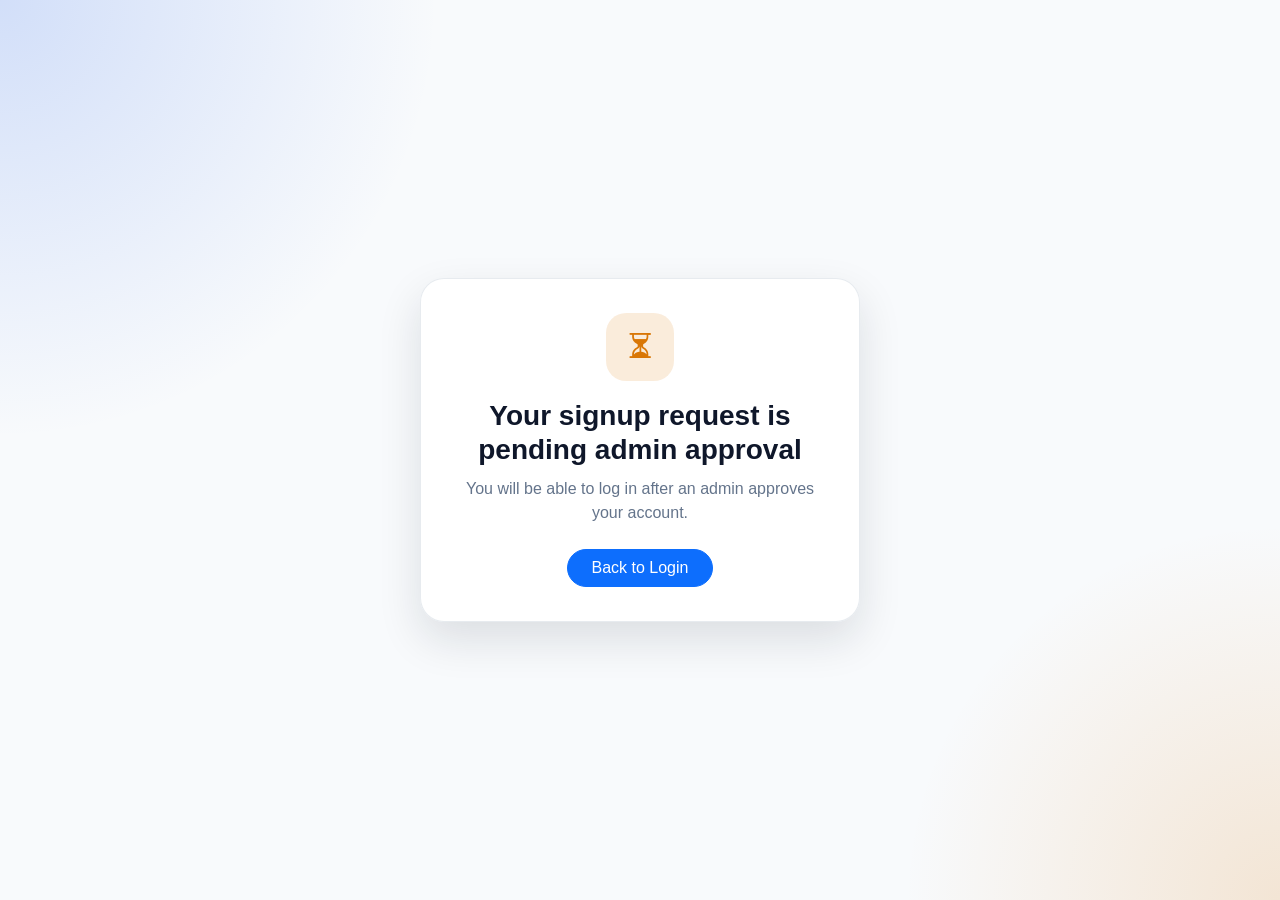
<file: templates/signup_pending.html>
<!DOCTYPE html>
<html lang="en">
<head>
<meta charset="UTF-8">
<meta name="viewport" content="width=device-width, initial-scale=1.0">
<title>Signup Pending - PhishGuard AI</title>

<link href="https://cdn.jsdelivr.net/npm/bootstrap@5.3.2/dist/css/bootstrap.min.css" rel="stylesheet">
<link href="https://cdn.jsdelivr.net/npm/bootstrap-icons@1.11.1/font/bootstrap-icons.css" rel="stylesheet">

<style>
body {
    margin: 0;
    min-height: 100vh;
    background:
        radial-gradient(circle at top left, rgba(37, 99, 235, 0.18), transparent 28%),
        radial-gradient(circle at bottom right, rgba(217, 119, 6, 0.16), transparent 24%),
        #f8fafc;
    display: flex;
    align-items: center;
    justify-content: center;
    font-family: 'Poppins', sans-serif;
    color: #0f172a;
}

.pending-card {
    width: min(440px, calc(100% - 32px));
    background: rgba(255, 255, 255, 0.92);
    border: 1px solid rgba(148, 163, 184, 0.22);
    border-radius: 24px;
    padding: 34px;
    box-shadow: 0 18px 44px rgba(15, 23, 42, 0.12);
    text-align: center;
}

.pending-icon {
    width: 68px;
    height: 68px;
    border-radius: 20px;
    display: inline-flex;
    align-items: center;
    justify-content: center;
    background: rgba(217, 119, 6, 0.14);
    color: #d97706;
    font-size: 1.8rem;
    margin-bottom: 18px;
}

.pending-title {
    font-weight: 700;
    margin-bottom: 10px;
}

.pending-text {
    color: #64748b;
    margin-bottom: 24px;
}
</style>
</head>

<body>
    <main class="pending-card">
        <div class="pending-icon">
            <i class="bi bi-hourglass-split"></i>
        </div>
        <h1 class="pending-title h3">Your signup request is pending admin approval</h1>
        <p class="pending-text">You will be able to log in after an admin approves your account.</p>
        <a href="{{ url_for('user_login') }}" class="btn btn-primary rounded-pill px-4">
            Back to Login
        </a>
    </main>
</body>
</html>
</file>
